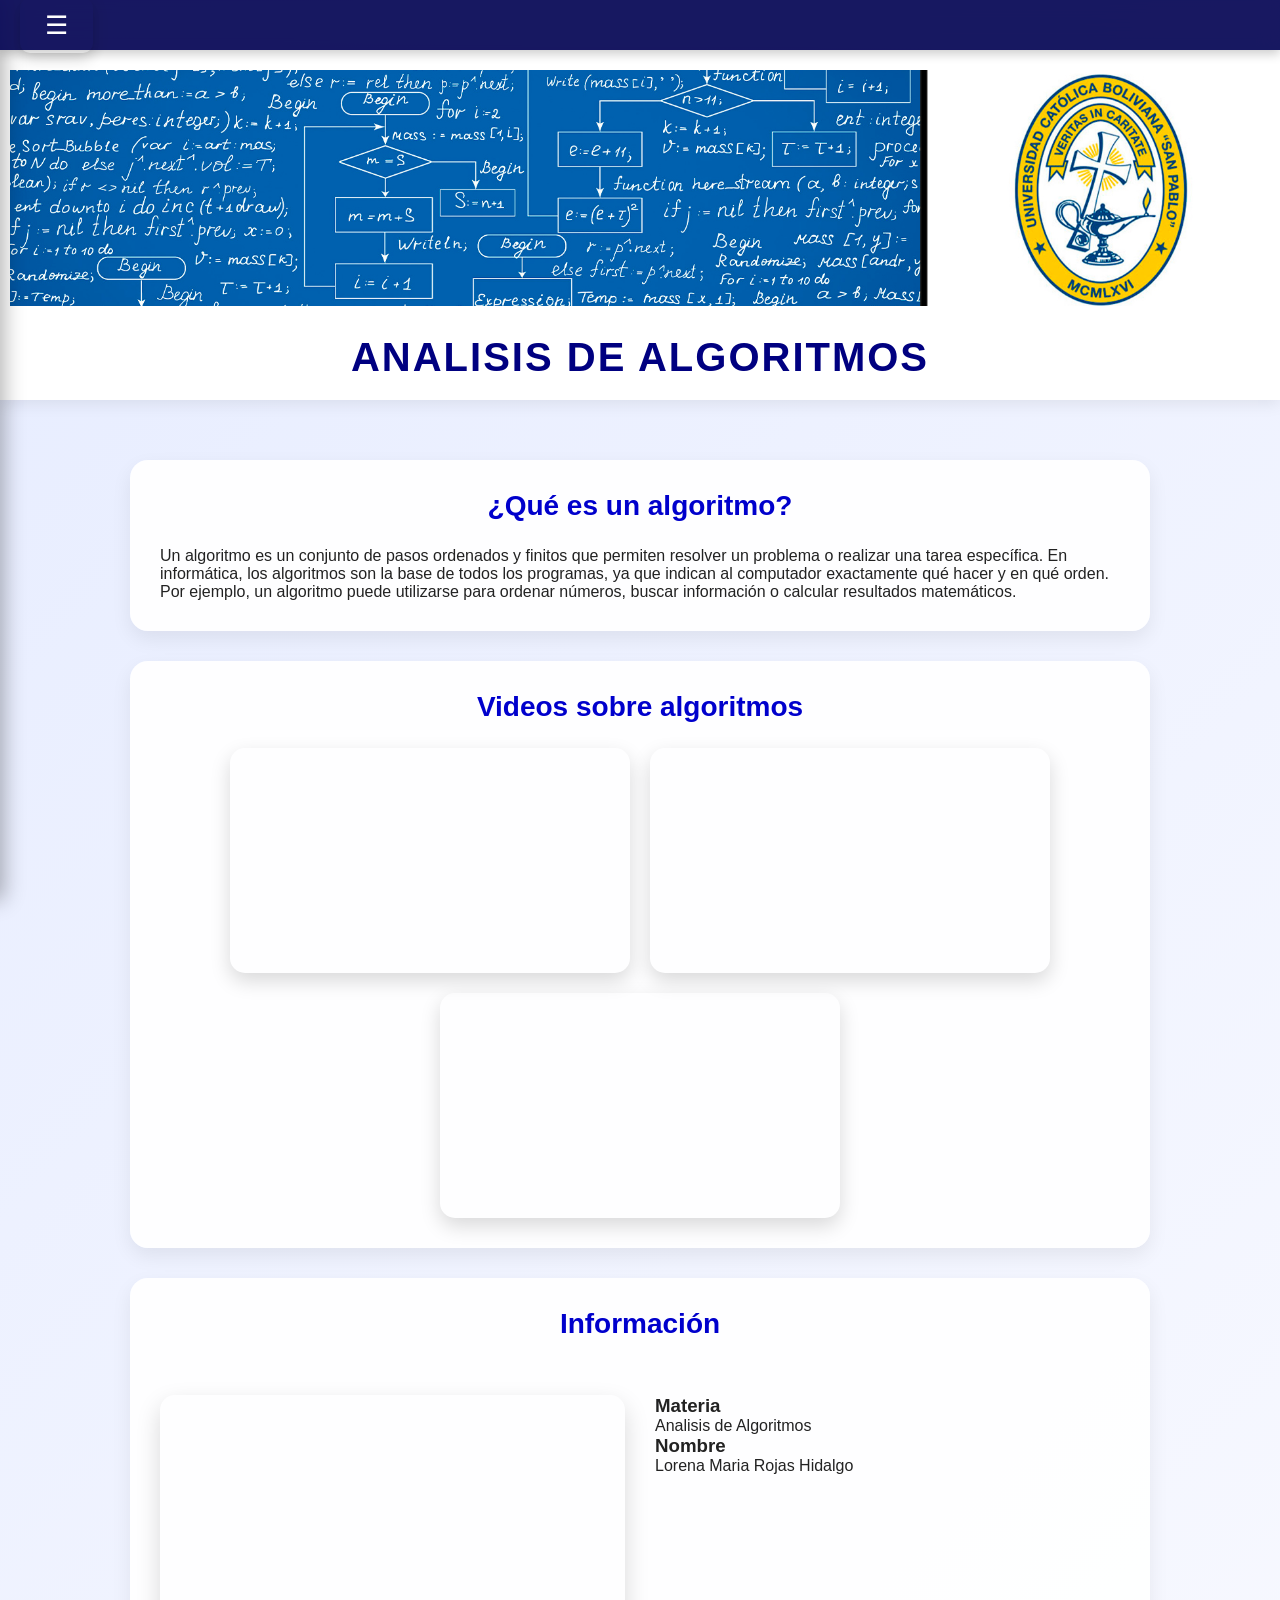
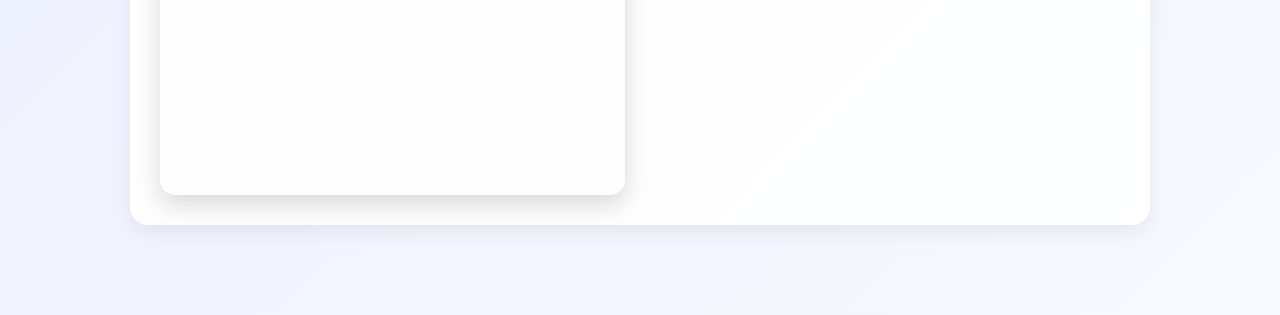
<file: index.html>
<!DOCTYPE html>
<html lang="en">
<head>
    <meta charset="UTF-8">
    <meta name="viewport" content="width=device-width, initial-scale=1.0">
    <title>Analisis de Algoritmos</title>
    <link rel="stylesheet" href="css/index.css">
</head>
<body>

    <div class="barra-superior">
        <button class="menu-btn" onclick="Menu()">☰</button>
    </div>

    <!-- HEADER BANNER -->
    <header>
        <img src="img/escudo.jpg" alt="banner UCB">
        <h1>ANALISIS DE ALGORITMOS</h1>
    </header>

    <div class="contenedor">

        <!-- SIDEBAR -->
        <nav id="sidebar" class="sidebar">
            <a href="index.html">Inicio</a>
            <a href="pagina1.html">Algoritmos matematicos</a>
            <a href="grafo.html">Grafo</a>
        </nav>

        <main class="contenido">

            <!-- EXPLICACION -->
            <section class="explicacion">
                <h2>¿Qué es un algoritmo?</h2>
                <p>
                    Un algoritmo es un conjunto de pasos ordenados y finitos que permiten resolver un problema o realizar una tarea específica.
                    En informática, los algoritmos son la base de todos los programas, ya que indican al computador exactamente qué hacer y en qué orden.
                    Por ejemplo, un algoritmo puede utilizarse para ordenar números, buscar información o calcular resultados matemáticos.
                </p>
            </section>

            <!-- VIDEOS -->
            <section class="videos">
                <h2>Videos sobre algoritmos</h2>
                <div class="contenedor-videos">
                    <iframe src="https://www.youtube.com/embed/U3CGMyjzlvM" title="Video algoritmo 1" allowfullscreen></iframe>
                    <iframe src="https://www.youtube.com/embed/f10jKIslSUY" title="Video algoritmo 2" allowfullscreen></iframe>
                    <iframe src="https://www.youtube.com/embed/UD240-OEbVY" title="Video algoritmo 3" allowfullscreen></iframe>
                </div>
            </section>

            <!-- MAPA -->
            <section class="mapa">
                <h2>Información</h2>
                <iframe
                    src="https://www.google.com/maps?q=Universidad+Catolica+Boliviana+La+Paz&output=embed"
                    allowfullscreen>
                </iframe>
                <div class="mapa-info">
                    <h3>Materia</h3>
                    <p>Analisis de Algoritmos</p>
                    <h3>Nombre</h3>
                    <p>Lorena Maria Rojas Hidalgo</p>
                </div>
            </section>

        </main>
    </div>

    <script src="js/script.js"></script>
</body>
</html>
</file>
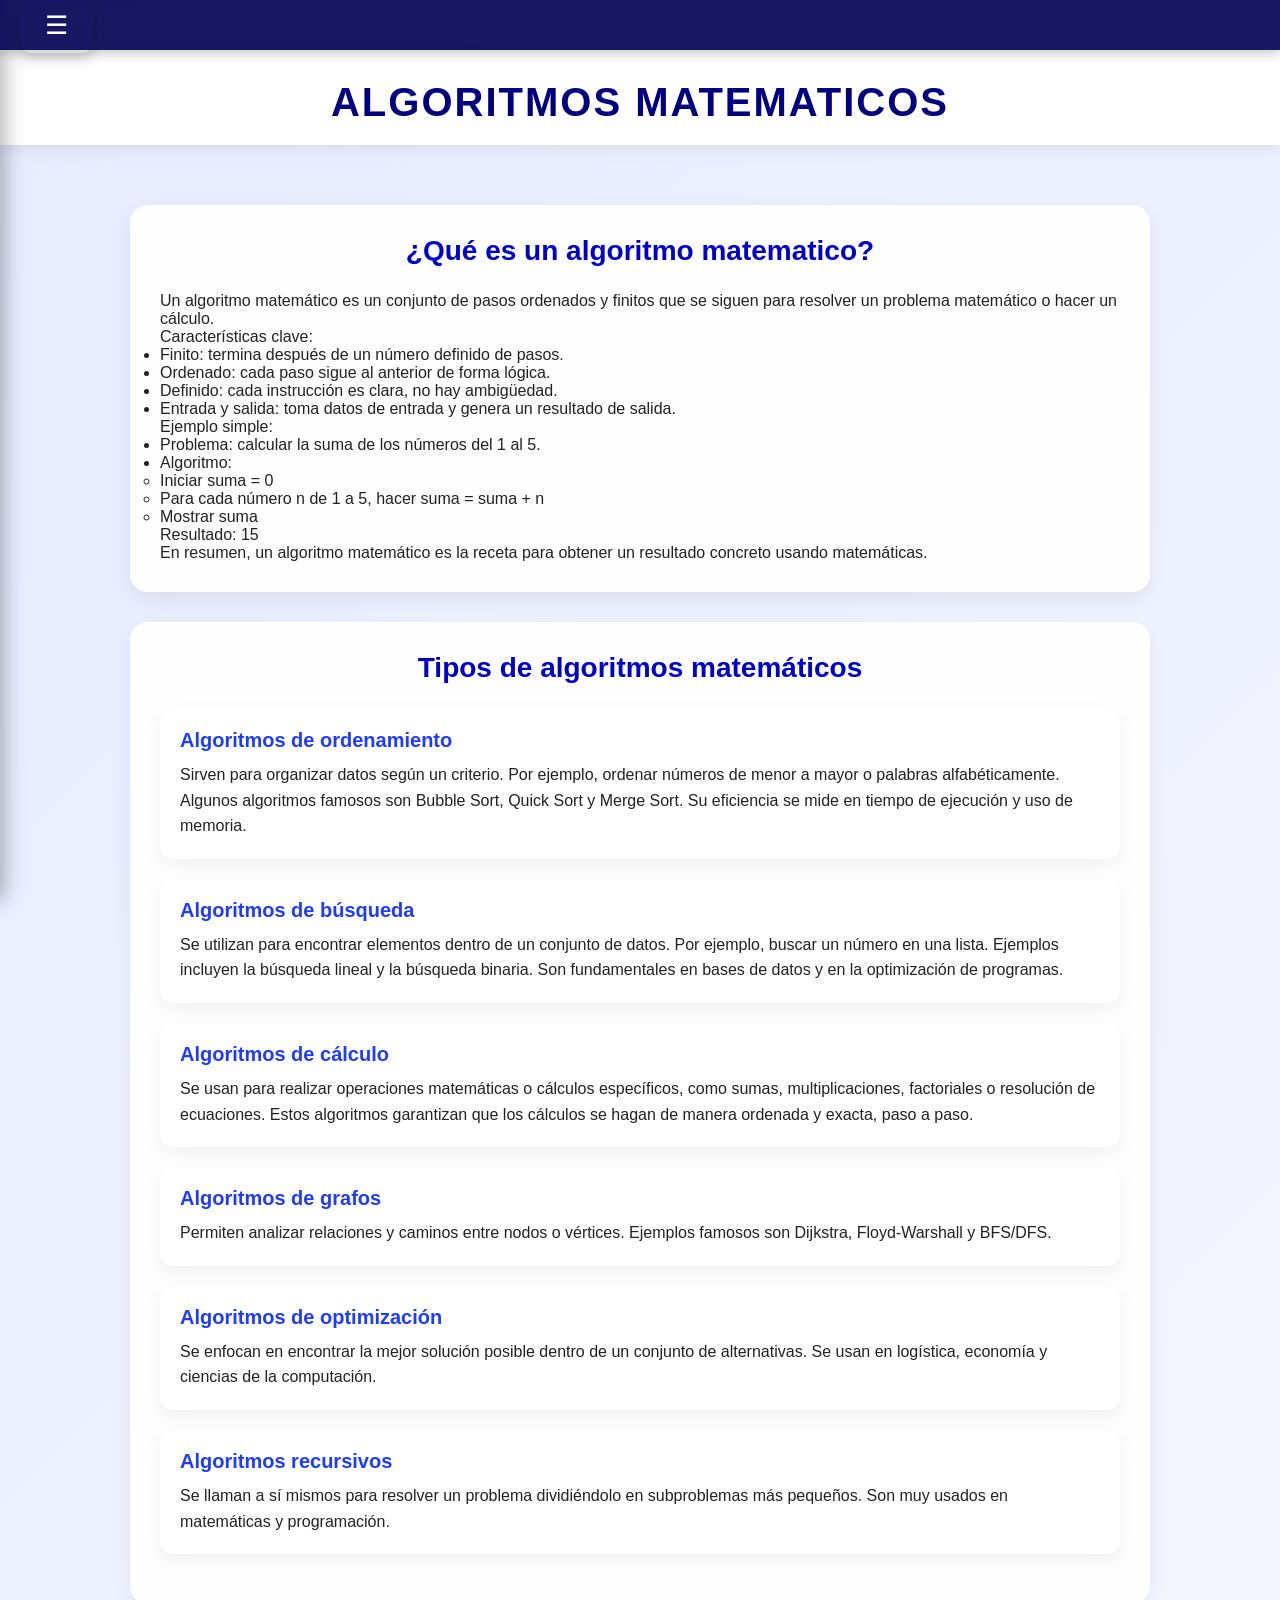
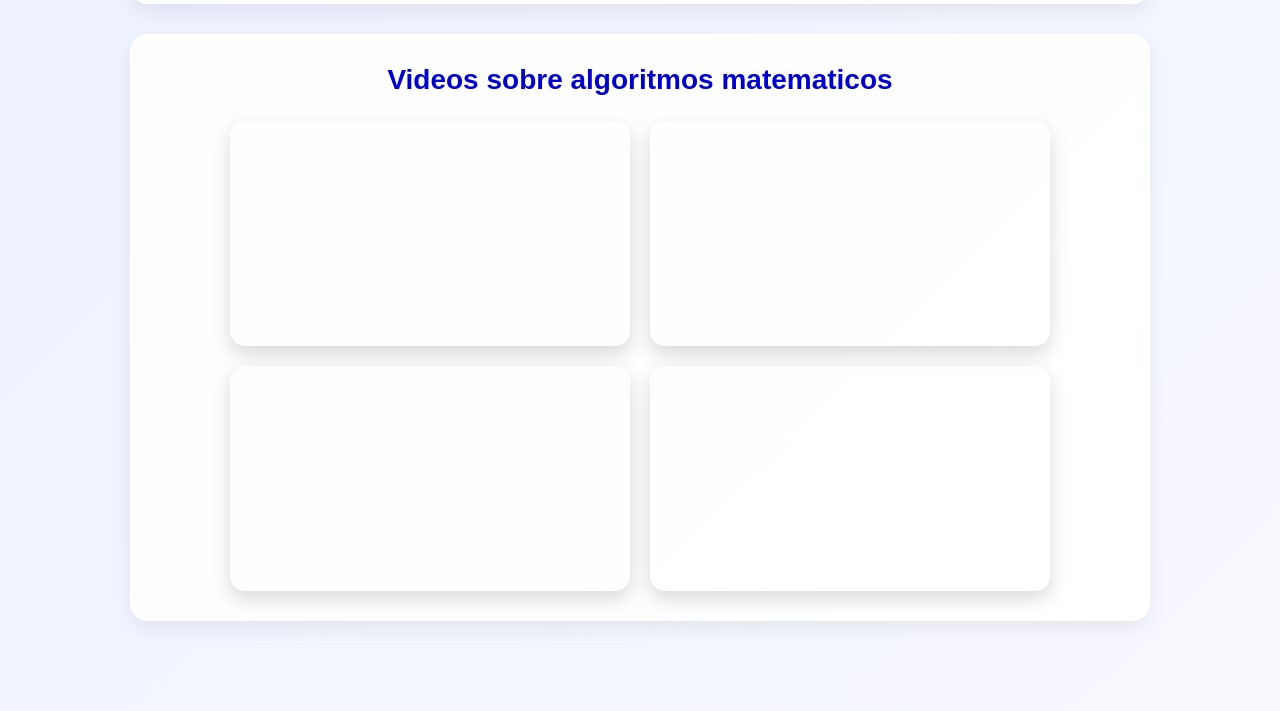
<file: pagina1.html>
<!DOCTYPE html>
<html lang="en">
<head>
    <meta charset="UTF-8">
    <meta name="viewport" content="width=device-width, initial-scale=1.0">
    <title>Algoritmos matematicos</title>
    <link rel="stylesheet" href="css/index.css">
</head>
<body>

    <div class="barra-superior">
        <button class="menu-btn" onclick="Menu()">☰</button>
    </div>

    <!-- HEADER -->
    <header>
        <h1>ALGORITMOS MATEMATICOS</h1>
    </header>

    <div class="contenedor">

        <!-- SIDEBAR -->
        <nav id="sidebar" class="sidebar">
            <a href="index.html">Inicio</a>
            <a href="pagina1.html">Algoritmos matematicos</a>
            <a href="grafo.html">Grafo</a>
        </nav>

        <main class="contenido">

            <!-- EXPLICACION -->
            <section class="explicacion">
                <h2>¿Qué es un algoritmo matematico?</h2>
                <p>Un algoritmo matemático es un conjunto de pasos ordenados y finitos que se siguen para resolver un problema matemático o hacer un cálculo.</p>
                <p>Características clave:</p>
                <ul>
                    <li>Finito: termina después de un número definido de pasos.</li>
                    <li>Ordenado: cada paso sigue al anterior de forma lógica.</li>
                    <li>Definido: cada instrucción es clara, no hay ambigüedad.</li>
                    <li>Entrada y salida: toma datos de entrada y genera un resultado de salida.</li>
                </ul>
                <p>Ejemplo simple:</p>
                <ul>
                    <li>Problema: calcular la suma de los números del 1 al 5.</li>
                    <li>Algoritmo:
                        <ul>
                            <li>Iniciar suma = 0</li>
                            <li>Para cada número n de 1 a 5, hacer suma = suma + n</li>
                            <li>Mostrar suma</li>
                        </ul>
                    </li>
                </ul>
                <p>Resultado: 15</p>
                <p>En resumen, un algoritmo matemático es la receta para obtener un resultado concreto usando matemáticas.</p>
            </section>

            <!-- TIPOS DE ALGORITMOS -->
            <section class="tipos">
                <h2>Tipos de algoritmos matemáticos</h2>

                <div class="subseccion">
                    <h3>Algoritmos de ordenamiento</h3>
                    <p>Sirven para organizar datos según un criterio. Por ejemplo, ordenar números de menor a mayor o palabras alfabéticamente. Algunos algoritmos famosos son Bubble Sort, Quick Sort y Merge Sort. Su eficiencia se mide en tiempo de ejecución y uso de memoria.</p>
                </div>

                <div class="subseccion">
                    <h3>Algoritmos de búsqueda</h3>
                    <p>Se utilizan para encontrar elementos dentro de un conjunto de datos. Por ejemplo, buscar un número en una lista. Ejemplos incluyen la búsqueda lineal y la búsqueda binaria. Son fundamentales en bases de datos y en la optimización de programas.</p>
                </div>

                <div class="subseccion">
                    <h3>Algoritmos de cálculo</h3>
                    <p>Se usan para realizar operaciones matemáticas o cálculos específicos, como sumas, multiplicaciones, factoriales o resolución de ecuaciones. Estos algoritmos garantizan que los cálculos se hagan de manera ordenada y exacta, paso a paso.</p>
                </div>

                <div class="subseccion">
                    <h3>Algoritmos de grafos</h3>
                    <p>Permiten analizar relaciones y caminos entre nodos o vértices. Ejemplos famosos son Dijkstra, Floyd-Warshall y BFS/DFS.</p>
                </div>

                <div class="subseccion">
                    <h3>Algoritmos de optimización</h3>
                    <p>Se enfocan en encontrar la mejor solución posible dentro de un conjunto de alternativas. Se usan en logística, economía y ciencias de la computación.</p>
                </div>

                <div class="subseccion">
                    <h3>Algoritmos recursivos</h3>
                    <p>Se llaman a sí mismos para resolver un problema dividiéndolo en subproblemas más pequeños. Son muy usados en matemáticas y programación.</p>
                </div>

            </section>

            <!-- VIDEOS -->
            <section class="videos">
                <h2>Videos sobre algoritmos matematicos</h2>
                <div class="contenedor-videos">
                    <iframe src="https://www.youtube.com/embed/5-8xAn9RxyU" title="Video algoritmo mat 1" allowfullscreen></iframe>
                    <iframe src="https://www.youtube.com/embed/mD6rUrm6gzc" title="Video algoritmo mat 2" allowfullscreen></iframe>
                    <iframe src="https://www.youtube.com/embed/FS9u9cIGf3o" title="Video algoritmo mat 3" allowfullscreen></iframe>
                    <iframe src="https://www.youtube.com/embed/rjMpZHye-CQ" title="Video algoritmo mat 4" allowfullscreen></iframe>
                </div>
            </section>

        </main>
    </div>

    <script src="js/script.js"></script>
</body>
</html>
</file>
<file: css/index.css>
/* RESET */
* {
    box-sizing: border-box;
    margin: 0;
    padding: 0;
}

body {
    font-family: 'Segoe UI', Tahoma, Geneva, Verdana, sans-serif;
    background: linear-gradient(135deg, #e6ecff, #f8f9ff);
    color: #222;
}

/* BARRA SUPERIOR */
.barra-superior {
    position: fixed;
    top: 0;
    width: 100%;
    height: 50px;
    background: rgba(0, 0, 80, 0.9);
    backdrop-filter: blur(10px);
    display: flex;
    align-items: center;
    padding: 0 20px;
    z-index: 1000;
    box-shadow: 0 4px 10px rgba(0,0,0,0.2);
}
.menu-btn {
    font-size: 26px;
    background: none;
    border: none;
    color: white;
    cursor: pointer;
    transition: 0.2s ease;
}
.menu-btn:hover { transform: scale(1.1); }

/* HEADER BANNER */
header {
    margin-top: 50px;
    text-align: center;
    background: white;
    box-shadow: 0 4px 15px rgba(0,0,0,0.08);
    padding: 20px 10px;
}
header img {
    width: 100%;
    max-height: 250px; /* banner grande */
    object-fit: cover;
    margin-bottom: 15px;
}
header h1 {
    font-size: 40px;
    color: #000080;
    letter-spacing: 2px;
    margin-top: 10px;
}

/* SIDEBAR */
.sidebar {
    position: fixed;
    top: 0;
    left: -260px;
    width: 260px;
    height: 100%;
    background: rgba(0, 0, 100, 0.95);
    backdrop-filter: blur(12px);
    padding-top: 80px;
    transition: left 0.3s ease;
    box-shadow: 4px 0 20px rgba(0,0,0,0.3);
}
.sidebar.active { left: 0; }
.sidebar a {
    display: block;
    padding: 15px 25px;
    color: white;
    font-size: 17px;
    text-decoration: none;
    transition: 0.3s ease;
}
.sidebar a:hover { background: rgba(255,255,255,0.2); }

/* CONTENIDO */
.contenedor {
    display: flex;
}
.contenido {
    max-width: 1100px;
    margin: 20px auto;
    padding: 40px;
}

/* SECCIONES */
section {
    background: rgba(255,255,255,0.95);
    border-radius: 18px;
    padding: 30px;
    margin-bottom: 30px;
    box-shadow: 0 8px 20px rgba(0,0,0,0.07);
    transition: all 0.3s ease;
}
section:hover {
    transform: translateY(-5px);
    box-shadow: 0 15px 35px rgba(0,0,0,0.12);
}
section h2 {
    text-align: center;
    font-size: 28px;
    margin-bottom: 25px;
    color: #0000cc;
}

/* SUBSECCIONES */
.subseccion {
    background: white;
    padding: 20px;
    border-radius: 14px;
    margin-bottom: 20px;
    box-shadow: 0 6px 18px rgba(0,0,0,0.06);
    transition: 0.3s ease;
}
.subseccion:hover {
    transform: translateY(-3px);
    box-shadow: 0 10px 25px rgba(0,0,0,0.1);
}
.subseccion h3 {
    color: #1e3cff;
    margin-bottom: 10px;
    font-size: 20px;
}
.subseccion p {
    font-size: 16px;
    line-height: 1.6;
}

/* BOTONES */
button {
    background: linear-gradient(135deg, #000080, #1e3cff);
    color: white;
    border: none;
    padding: 12px 25px;
    font-size: 15px;
    border-radius: 10px;
    cursor: pointer;
    transition: all 0.3s ease;
    box-shadow: 0 5px 15px rgba(0,0,0,0.2);
}
button:hover {
    transform: translateY(-3px);
    box-shadow: 0 10px 25px rgba(0,0,0,0.3);
}

/* VIDEOS */
.contenedor-videos {
    display: flex;
    flex-wrap: wrap;
    gap: 20px;
    justify-content: center;
}
iframe {
    width: 100%;
    max-width: 400px;
    aspect-ratio: 16 / 9;
    border-radius: 15px;
    border: none;
    box-shadow: 0 8px 20px rgba(0,0,0,0.15);
}

/* MAPA */
.mapa {
    display: flex;
    flex-wrap: wrap;
    gap: 30px;
    align-items: flex-start;
    justify-content: center;
}
.mapa h2 {
    width: 100%;
}
.mapa iframe {
    flex: 1;
    min-width: 300px;
    max-width: 600px;
    height: 400px;
    border-radius: 15px;
    box-shadow: 0 10px 25px rgba(0,0,0,0.15);
}
.mapa-info {
    flex: 1;
    min-width: 250px;
}

/* RESPONSIVE */
@media (max-width: 900px) {
    .contenedor-videos {
        flex-direction: column;
        align-items: center;
    }
    .mapa {
        flex-direction: column;
        align-items: center;
    }
    header h1 { font-size: 32px; }
}

#btnImportar {
    background-color: #000080;
    color: white;
    border: none;
    padding: 10px 20px;
    border-radius: 5px;
    cursor: pointer;
}
#btnImportar:hover {
    background-color: #0000b3;
}
</file>
